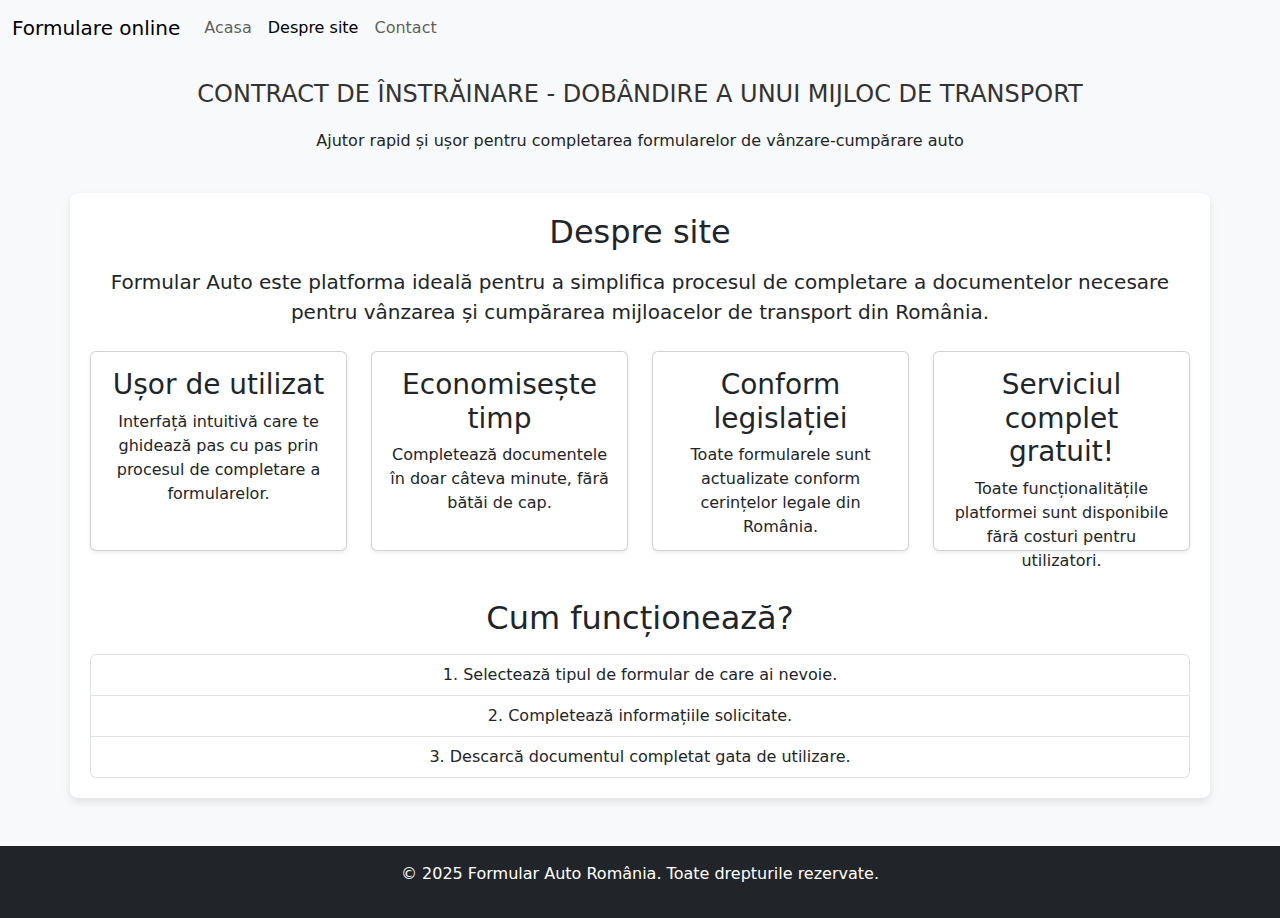
<file: about.html>
<!DOCTYPE html>
<html lang="ro"  class="h-100">

<head>
    <!-- Google tag (gtag.js) -->
<script async src="https://www.googletagmanager.com/gtag/js?id=G-8ZE2HW4FLC"></script>
<script>
  window.dataLayer = window.dataLayer || [];
  function gtag(){dataLayer.push(arguments);}
  gtag('js', new Date());

  gtag('config', 'G-8ZE2HW4FLC');
</script>
    <meta charset="UTF-8">
    <meta name="viewport" content="width=device-width, initial-scale=1.0">
    <title>CONTRACT DE ÎNSTRĂINARE - DOBÂNDIRE A UNUI MIJLOC DE TRANSPORT</title>
    <link href="https://cdn.jsdelivr.net/npm/bootstrap@5.3.2/dist/css/bootstrap.min.css" rel="stylesheet">
    <link rel="stylesheet" href="https://cdn.jsdelivr.net/npm/bootstrap-icons@1.11.3/font/bootstrap-icons.min.css">
    <link rel="stylesheet" href="https://cdnjs.cloudflare.com/ajax/libs/font-awesome/6.7.2/css/all.min.css"
        integrity="sha512-Evv84Mr4kqVGRNSgIGL/F/aIDqQb7xQ2vcrdIwxfjThSH8CSR7PBEakCr51Ck+w+/U6swU2Im1vVX0SVk9ABhg=="
        crossorigin="anonymous" referrerpolicy="no-referrer" />

    <link rel="stylesheet" href="style.css">
</head>

<body class="d-flex flex-column h-100">

    <nav class="navbar navbar-expand-lg bg-body-tertiary">
        <div class="container-fluid">
          <a class="navbar-brand" href="#">Formulare online</a>
          <button class="navbar-toggler" type="button" data-bs-toggle="collapse" data-bs-target="#navbarNav" 
          aria-controls="navbarNav" aria-expanded="false" aria-label="Toggle navigation">
            <span class="navbar-toggler-icon"></span>
          </button>
          <div class="collapse navbar-collapse" id="navbarNav">
            <ul class="navbar-nav">
              <li class="nav-item">
                <a class="nav-link" href="index.html">Acasa</a>
              </li>
              <li class="nav-item">
                <a class="nav-link active" aria-current="page" href="#">Despre site</a>
              </li>
              <li class="nav-item">
                <a class="nav-link" href="contact.html">Contact</a>
              </li>
            </ul>
          </div>
        </div>
      </nav>


      <header class="text-center py-4">
        <h1>CONTRACT DE ÎNSTRĂINARE - DOBÂNDIRE A UNUI MIJLOC DE TRANSPORT</h1>
        <p>Ajutor rapid și ușor pentru completarea formularelor de vânzare-cumpărare auto</p>
    </header>

    <main class="container my-5" style="margin-top: 0 !important;">
        <section class="text-center mb-4">
            <h2 class="mb-3">Despre site</h2>
            <p class="lead">
                Formular Auto este platforma ideală pentru a simplifica procesul de completare a
                documentelor necesare pentru vânzarea și cumpărarea mijloacelor de transport din România.
            </p>
        </section>

        <section class="row text-center">
            <div class="col-md-3" style="height: 200px;">
                <div class="card shadow-sm" style="height: 100%;">
                    <div class="card-body">
                        <h3 class="card-title">Ușor de utilizat</h3>
                        <p class="card-text">Interfață intuitivă care te ghidează pas cu pas prin procesul de completare a formularelor.</p>
                    </div>
                </div>
            </div>
            <div class="col-md-3" style="height: 200px;">
                <div class="card shadow-sm" style="height: 100%;">
                    <div class="card-body">
                        <h3 class="card-title">Economisește timp</h3>
                        <p class="card-text">Completează documentele în doar câteva minute, fără bătăi de cap.</p>
                    </div>
                </div>
            </div>
            <div class="col-md-3" style="height: 200px;">
                <div class="card shadow-sm" style="height: 100%;">
                    <div class="card-body">
                        <h3 class="card-title">Conform legislației</h3>
                        <p class="card-text">Toate formularele sunt actualizate conform cerințelor legale din România.</p>
                    </div>
                </div>
            </div>
            <div class="col-md-3" style="height: 200px;">
                <div class="card shadow-sm" style="height: 100%;">
                    <div class="card-body">
                        <h3 class="card-title">Serviciul complet gratuit!</h3>
                        <p class="card-text">Toate funcționalitățile platformei sunt disponibile fără costuri pentru utilizatori.</p>
                    </div>
                </div>
            </div>
        </section>

        <section class="text-center mt-5">
            <h2 class="mb-3">Cum funcționează?</h2>
            <ol class="list-group list-group-numbered">
                <li class="list-group-item">Selectează tipul de formular de care ai nevoie.</li>
                <li class="list-group-item">Completează informațiile solicitate.</li>
                <li class="list-group-item">Descarcă documentul completat gata de utilizare.</li>
            </ol>
        </section>
    </main>

    <footer class="footer mt-auto bg-dark text-white text-center py-3">            
        <p>&copy; 2025 Formular Auto România. Toate drepturile rezervate.</p>
    </footer>

    <!-- Bootstrap JS -->
    <script src="https://cdn.jsdelivr.net/npm/bootstrap@5.3.2/dist/js/bootstrap.bundle.min.js"></script>
</body>
</html>
</file>
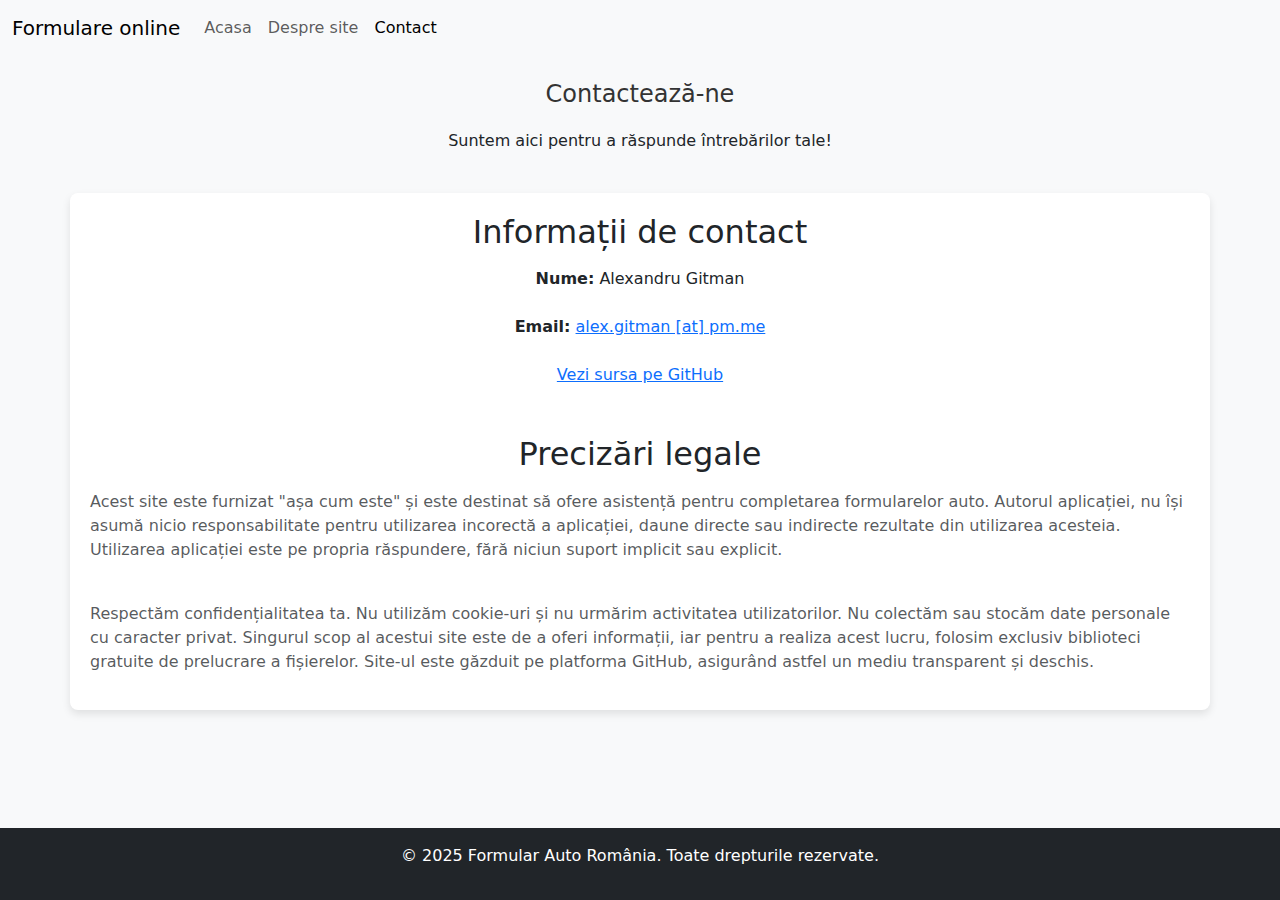
<file: contact.html>
<!DOCTYPE html>
<html lang="ro" class="h-100">

<head>
  <!-- Google tag (gtag.js) -->
<script async src="https://www.googletagmanager.com/gtag/js?id=G-8ZE2HW4FLC"></script>
<script>
  window.dataLayer = window.dataLayer || [];
  function gtag(){dataLayer.push(arguments);}
  gtag('js', new Date());

  gtag('config', 'G-8ZE2HW4FLC');
</script>
    <meta charset="UTF-8">
    <meta name="viewport" content="width=device-width, initial-scale=1.0">
    <title>CONTRACT DE ÎNSTRĂINARE - DOBÂNDIRE A UNUI MIJLOC DE TRANSPORT</title>
    <link href="https://cdn.jsdelivr.net/npm/bootstrap@5.3.2/dist/css/bootstrap.min.css" rel="stylesheet">
    <link rel="stylesheet" href="https://cdn.jsdelivr.net/npm/bootstrap-icons@1.11.3/font/bootstrap-icons.min.css">
    <link rel="stylesheet" href="https://cdnjs.cloudflare.com/ajax/libs/font-awesome/6.7.2/css/all.min.css"
        integrity="sha512-Evv84Mr4kqVGRNSgIGL/F/aIDqQb7xQ2vcrdIwxfjThSH8CSR7PBEakCr51Ck+w+/U6swU2Im1vVX0SVk9ABhg=="
        crossorigin="anonymous" referrerpolicy="no-referrer" />

    <link rel="stylesheet" href="style.css">

    <!-- Place this tag in your head or just before your close body tag. -->
    <script async defer src="https://buttons.github.io/buttons.js"></script>
</head>

<body class="d-flex flex-column h-100">

    <nav class="navbar navbar-expand-lg bg-body-tertiary">
        <div class="container-fluid">
          <a class="navbar-brand" href="#">Formulare online</a>
          <button class="navbar-toggler" type="button" data-bs-toggle="collapse" data-bs-target="#navbarNav" 
          aria-controls="navbarNav" aria-expanded="false" aria-label="Toggle navigation">
            <span class="navbar-toggler-icon"></span>
          </button>
          <div class="collapse navbar-collapse" id="navbarNav">
            <ul class="navbar-nav">
              <li class="nav-item">
                <a class="nav-link" href="index.html">Acasa</a>
              </li>
              <li class="nav-item">
                <a class="nav-link" href="about.html">Despre site</a>
              </li>
              <li class="nav-item">
                <a class="nav-link active" aria-current="page" href="#">Contact</a>
              </li>
            </ul>
          </div>
        </div>
      </nav>

      <header class="text-center py-4">
        <h1>Contactează-ne</h1>
        <p>Suntem aici pentru a răspunde întrebărilor tale!</p>
    </header>

    <main class="container my-5" style="margin-top: 0 !important;">
        <section class="text-center mb-4">
            <h2 class="mb-3">Informații de contact</h2>
            <p>
                <strong>Nume:</strong> Alexandru Gitman<br><br/>
                <strong>Email:</strong>
                <script>
                    document.write('<a href="mailto:' + 'alex.gitman' + '@' + 'pm.me">alex.gitman [at] pm.me</a>');
                </script> <br/><br/>
                <!-- Place this tag where you want the button to render. -->
                <a class="github-button" href="https://github.com/aegitman/formulare" data-size="large"
                data-color-scheme="no-preference: light; light: light; dark: dark;" aria-label="Vezi sursa pe GitHub">Vezi sursa pe GitHub</a>
            </p>
        </section>

        <section class="mt-5">
            <h2 class="mb-3 text-center">Precizări legale</h2>
            <p class="text-muted">
                Acest site este furnizat "așa cum este" și este destinat să ofere asistență pentru completarea formularelor
                auto. Autorul aplicației, nu își asumă nicio responsabilitate pentru utilizarea
                incorectă a aplicației, daune directe sau indirecte rezultate din utilizarea acesteia. Utilizarea
                aplicației este pe propria răspundere, fără niciun suport implicit sau explicit.
            </p><br/>
            <p class="text-muted">
                Respectăm confidențialitatea ta. Nu utilizăm cookie-uri și nu urmărim activitatea utilizatorilor. 
                Nu colectăm sau stocăm date personale cu caracter privat. Singurul scop al acestui site este de a oferi informații, 
                iar pentru a realiza acest lucru, folosim exclusiv biblioteci gratuite de prelucrare a fișierelor. 
                Site-ul este găzduit pe platforma GitHub, asigurând astfel un mediu transparent și deschis.</p>
        </section>
    </main>

    <footer class="footer mt-auto bg-dark text-white text-center py-3">            
        <p>&copy; 2025 Formular Auto România. Toate drepturile rezervate.</p>
    </footer>

    <script src="https://cdn.jsdelivr.net/npm/bootstrap@5.3.2/dist/js/bootstrap.bundle.min.js"></script>
</body>
</html>
</file>
<file: style.css>
body {
    background-color: #f8f9fa;
  }

  .container {
    /* max-width: 600px; */
    margin: 50px auto;
    background: white;
    padding: 20px;
    border-radius: 8px;
    box-shadow: 0 4px 8px rgba(0, 0, 0, 0.1);
  }

  h1 {
    font-size: 24px;
    text-align: center;
    margin-bottom: 20px;
    color: #333;
  }

  .btn-download {
    width: 100%;
    font-size: 18px;
  }

  label {
    font-weight: bold;
  }

  .error {
    color: red;
    font-size: 0.9em;
    margin-top: 5px;
  }
</file>
